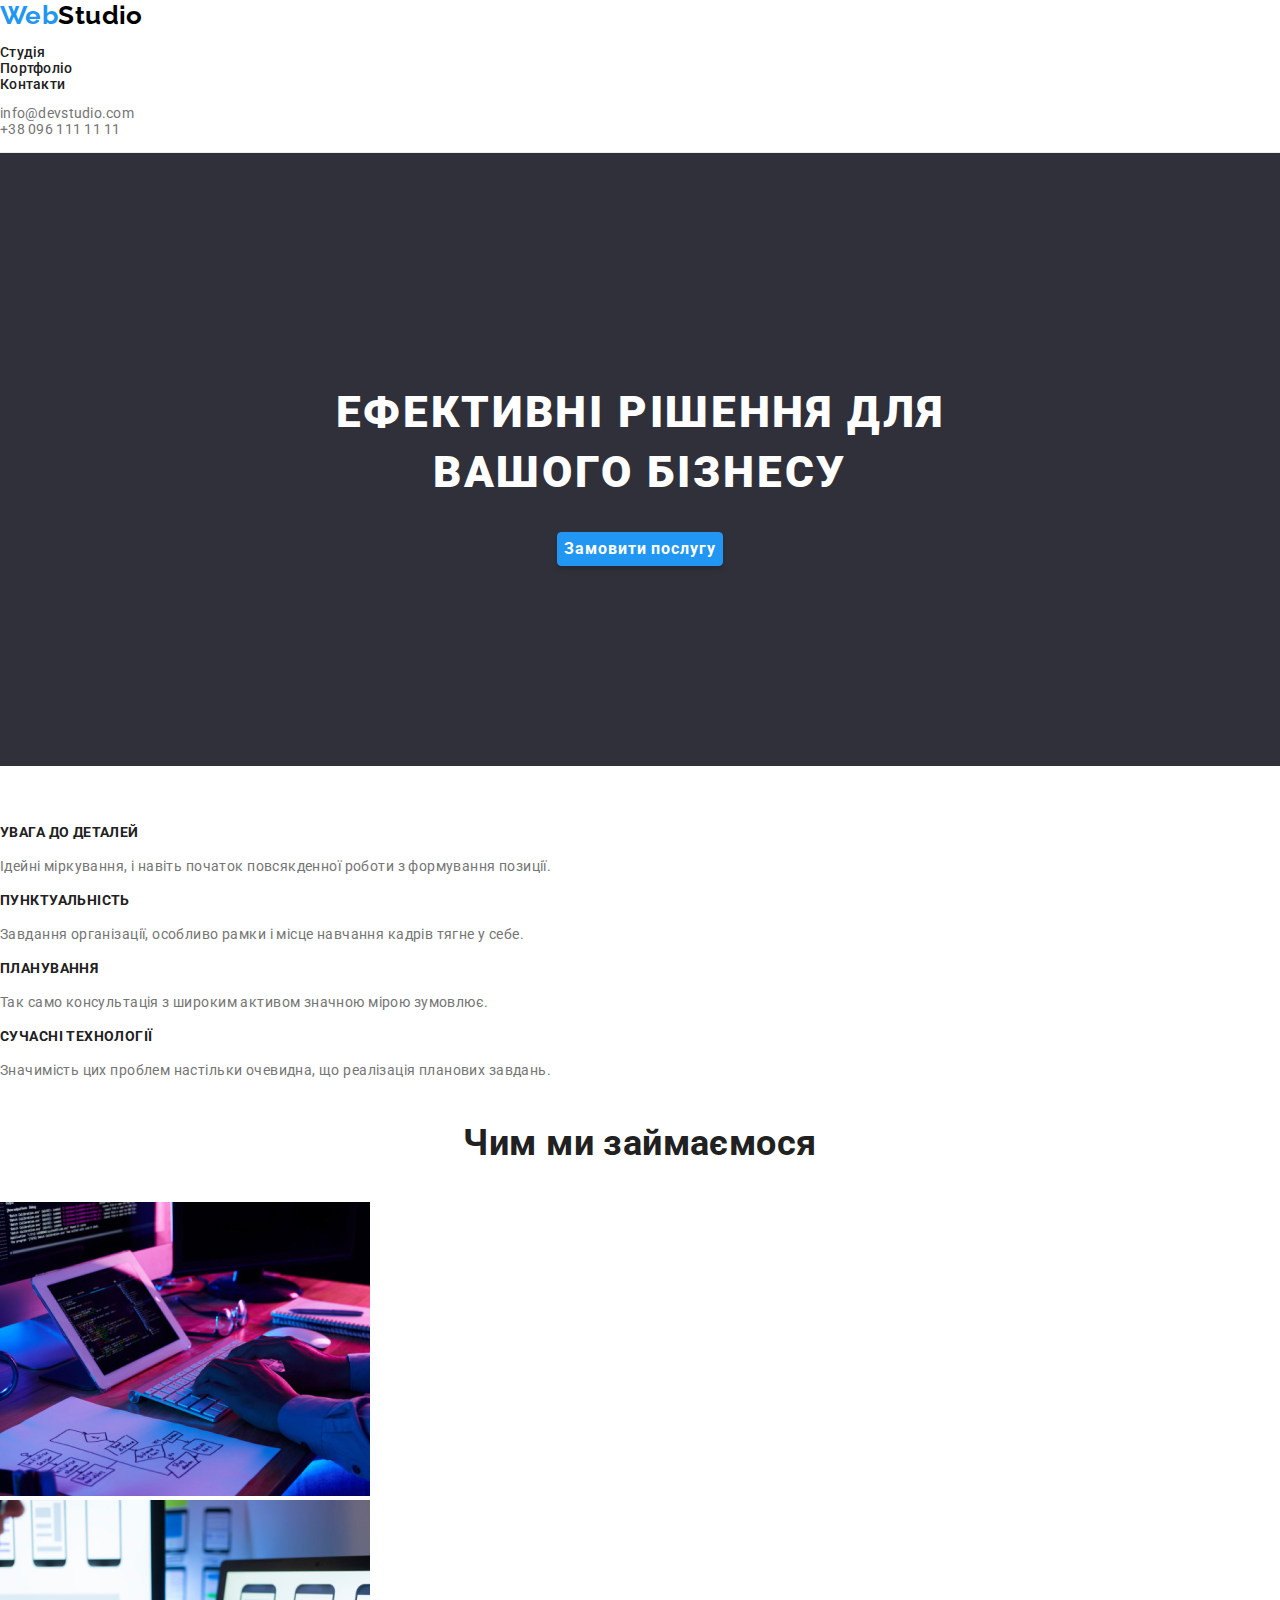
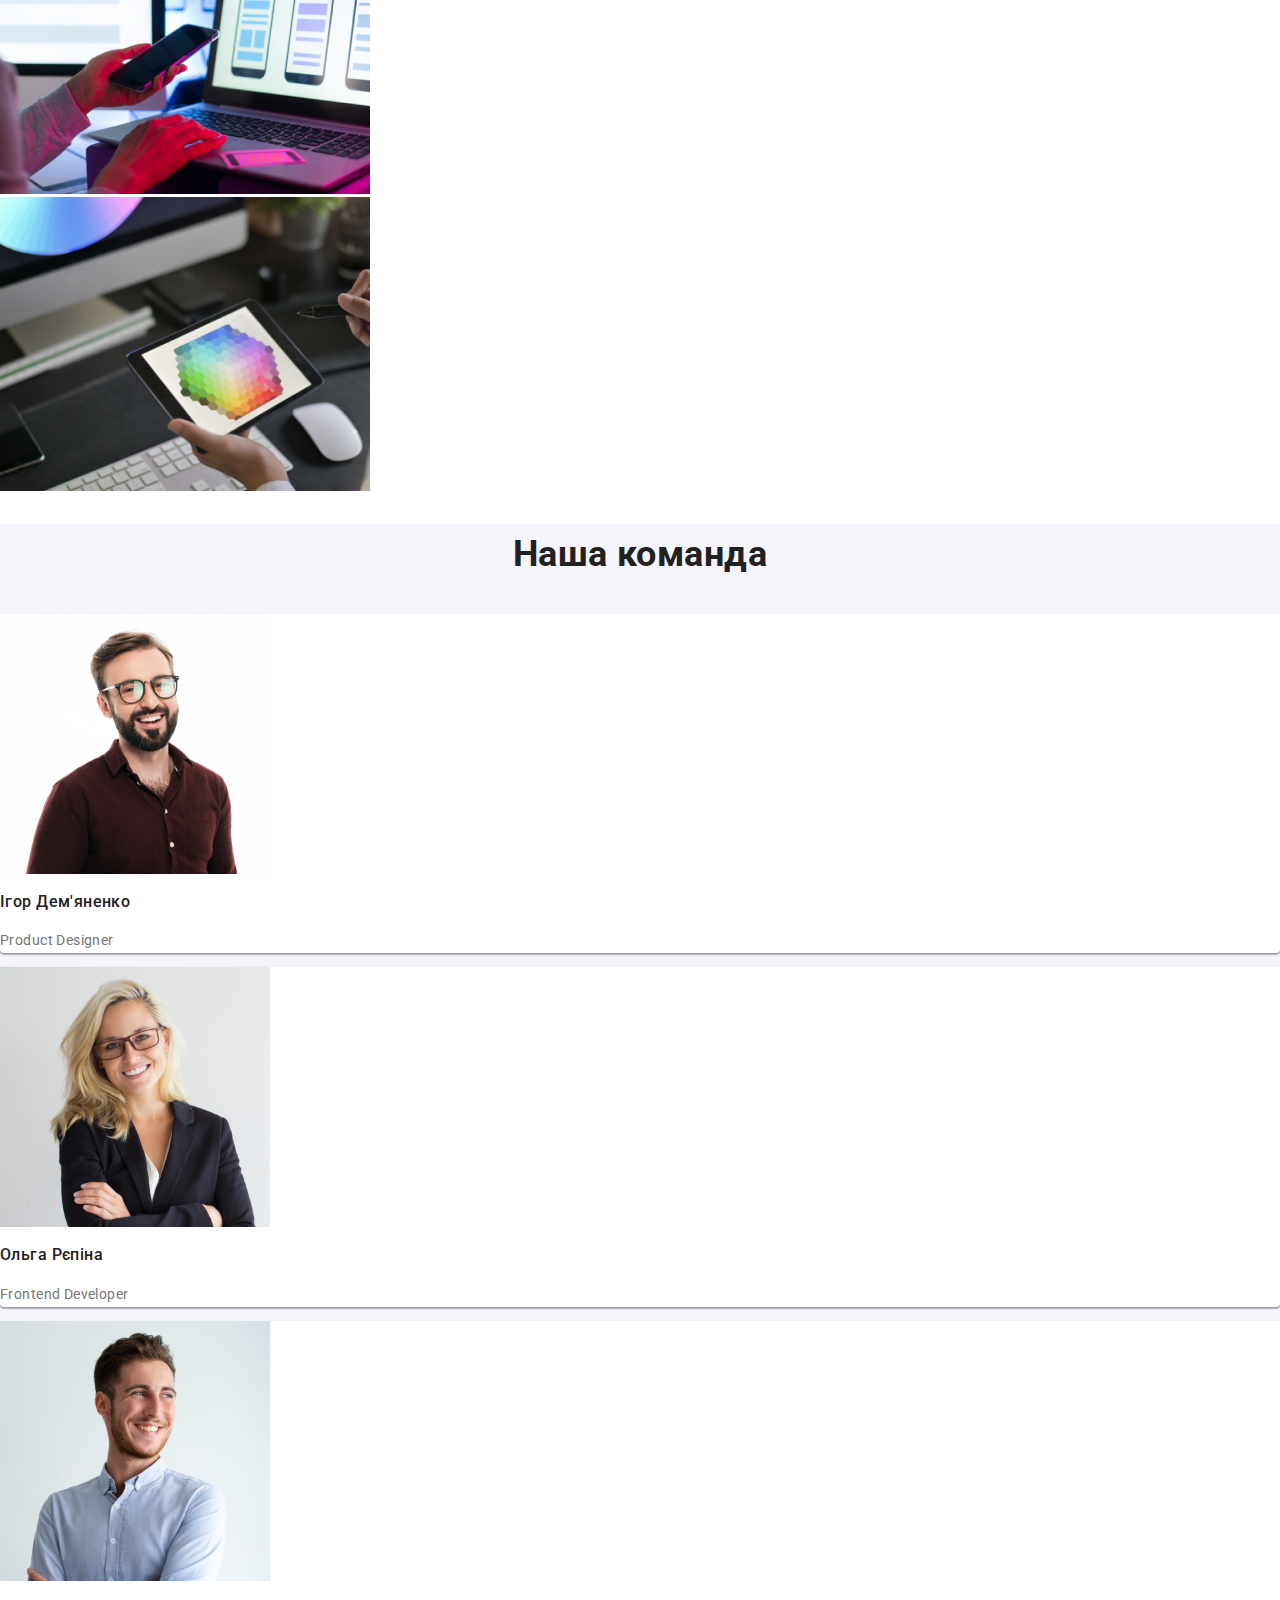
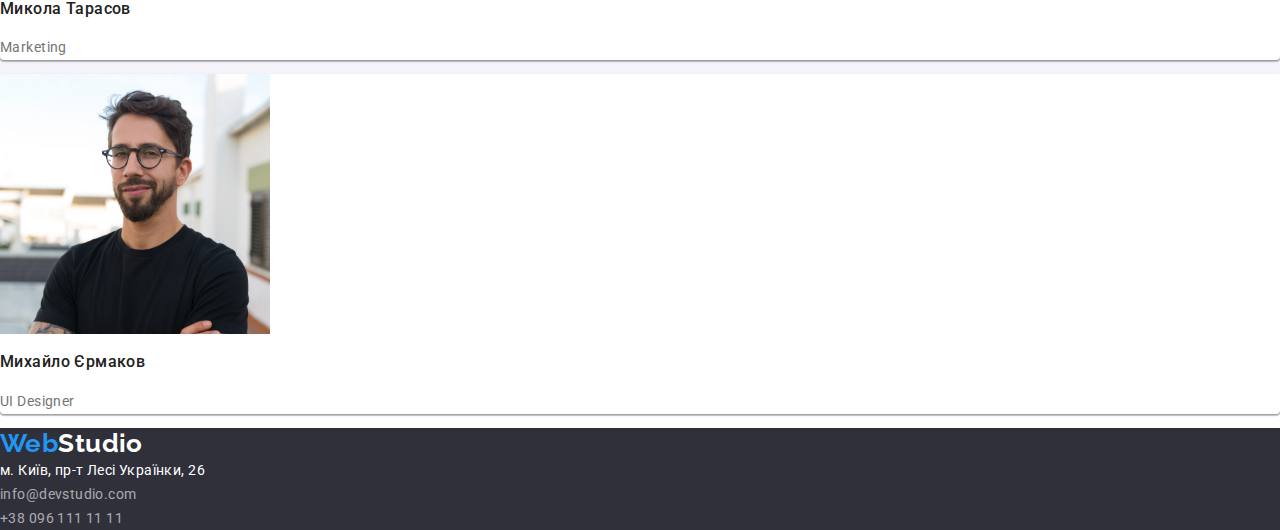
<file: index.html>
<!DOCTYPE html>
<html lang="en">

              <head>
                <meta charset="UTF-8">
                <meta http-equiv="X-UA-Compatible" content="IE=edge">
                       <meta name="viewport" content="width=device-width, initial-scale=1.0">
                       <link rel="stylesheet" href="https://cdnjs.cloudflare.com/ajax/libs/modern-normalize/1.1.0/modern-normalize.min.css">
                       <link rel="preconnect" href="https://fonts.googleapis.com">
                       <meta name="viewport" content="width=device-width, initial-scale=1.0">
                       <link rel="preconnect" href="https://fonts.googleapis.com">
                   <link rel="preconnect" href="https://fonts.gstatic.com" crossorigin="">
                   <link href="https://fonts.googleapis.com/css2?family=Raleway:wght@700&family=Roboto:wght@400;500;700;900&display=swap" rel="stylesheet">
                     
                   
                   <link rel="stylesheet" href="styles/styles.css">
              <title>WebStudio</title>
</head>
<body>
    <!---Навігація-->
  <header class="header">
    
              <nav class="nav">
            <a href="./index.html" class="logo">
                Web<span class="header-span">Studio</span>
            </a>
            <ul class="nav-list">
                <li class="nav-item"><a href="./index.html" class="nav-link">Студія</a></li>
                <li class="nav-item"><a href="./portfolio.html" class="nav-link">Портфоліо</a></li>
                <li class="nav-item"><a href="" class="nav-link">Контакти</a></li>
            </ul>
        
              <ul class="contacts">
               <li class="contacts-item"><a href="mailto:info@devstudio.com" class="contacts-link " target="_blank">info@devstudio.com</a></li>
               <li class="contacts-item"><a href="tel:+380961111111" class="contacts-link ">+38 096 111 11 11</a></li>
        </ul>
           </nav>
 </header>
 <main>
                    <section class="main">
                        <div class="main-container">
                       <h1 class="main-title"> 
                        
                        ЕФЕКТИВНІ  РІШЕННЯ  ДЛЯ  <br> ВАШОГО БІЗНЕСУ        
                    
                    
                    </h1>
            <button class="button" type="button">Замовити послугу</button>
            </div>
                    </section>
                        <section class="benefits">
            <!-- Переваги-->
            <h2 class="hidden"> <span  class="hidden1"> Переваги WebStudio </span> </h2>
            <ul class="benefits-list">
                <li class="benefits-item">
             <h3 class="benefits-title">Увага до деталей</h3>
             <p class="benefits-text">Ідейні міркування, і навіть початок повсякденної роботи з формування позиції.</p>
                </li>
                <li class="benefits-item">
                    <h3 class="benefits-title">Пунктуальність</h3>
                    <p class="benefits-text">Завдання організації, особливо рамки і місце навчання кадрів тягне у себе.
                    </p>
                </li>
                <li class="benefits-item">
      <h3 class="benefits-title">Планування</h3>
          <p class="benefits-text">Так само консультація з широким активом значною мірою зумовлює.</p>
                </li>
                <li class="benefits-item">
             <h3 class="benefits-title">Сучасні технології</h3>
        <p class="benefits-text">Значимість цих проблем настільки очевидна, що реалізація планових завдань. </p>
                </li>
            </ul>
        </section>
        <!--Проекти-->
        <section class="work">
            <h2 class="title">  Чим ми займаємося   </h2> 
            <ul class="works">
         <li class="work-item"><img src="./img/box-1.jpg" alt="планшет, клавіатура, процесс розробки"
                  class="work-img" width="370"></li>
         <li class="work-item"><img src="./img/box-2.jpg" alt="планшет, телефон, процесс розробки"
                 class="work-img" width="370"></li>
        <li class="work-item"><img src="./img/box-3.jpg" alt="планшет, телефон, процесс розробки"
      class="work-img" width="370"></li>
            </ul>
        </section>
        <!--Команда-->
        <section class="team">
            <h2 class="title">       Наша команда         </h2>
            <ul class="team-list">
                <li class="team-item">
             <img src="./img/box-4.jpg" alt="команда" class="team-img" width="270">
         <h3 class="team-title">Ігор Дем'яненко</h3>
        <p class="team-text">Product Designer</p>
                </li>
        <li class="team-item">
        <img src="./img/box-5.jpg" alt="команда" class="team-img" width="270">
     <h3 class="team-title">Ольга Рєпіна</h3>
         <p class="team-text">Frontend Developer</p>
                </li>
                <li class="team-item">
            <img src="./img/box-6.jpg" alt="команда" class="team-img" width="270">
         <h3 class="team-title">Микола Тарасов</h3>
        <p class="team-text">Marketing</p>
                </li>
                <li class="team-item">
        <img src="./img/box-7.jpg" alt="команда" class="team-img" width="270">
          <h3 class="team-title">Михайло Єрмаков</h3>
          <p class="team-text">UI Designer</p>
                </li>
            </ul>
                </section>      
 </main>
           <!--Адреса-->
 <footer class="footer">
        <a href="./index.html" class="logo">
            Web<span class="footer-span">Studio</span>
                  </a>
                 <address class="footer-addr">
            <ul class="footer-list">
                <li class="footer-item">
                    <a  href="https://www.google.com/maps/d/viewer?mid=10uSM3H-mIU3GznYo2szRIEphczw&hl=en_US&ll=50.42732700000001%2C30.538092&z=17"
                        target="_blank" class="footer-address" rel="noreferrer noopener">м. Київ, пр-т Лесі Українки, 26</a>
                </li>
                <li class="footer-item">
                    <a class="footer-link" href="mailto:info@devstudio.com" target="_blank">info@devstudio.com</a>
                </li>
                <li class="footer-item">
                    <a class="footer-link" href="tel:+380961111111">+38 096 111 11 11</a>
                </li>
            </ul>



            </address>
</footer>
</body>

</html>
</file>
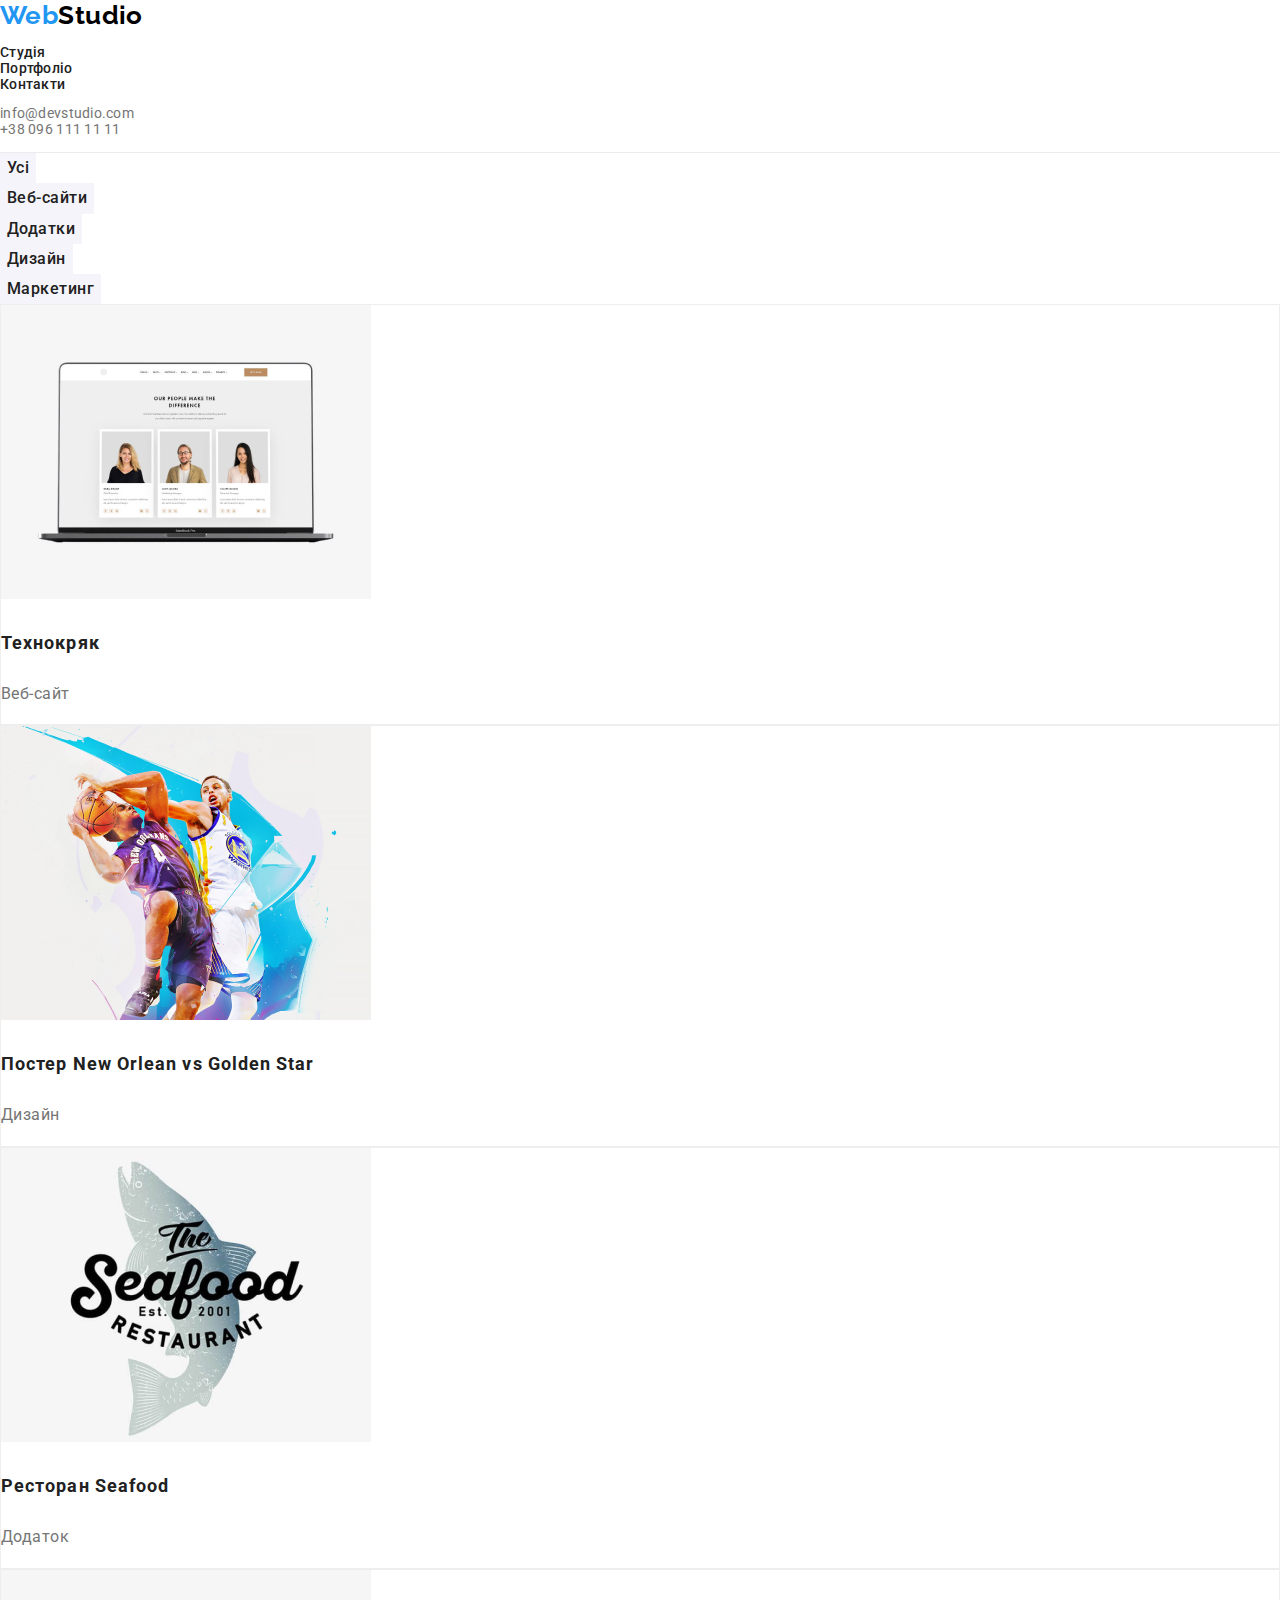
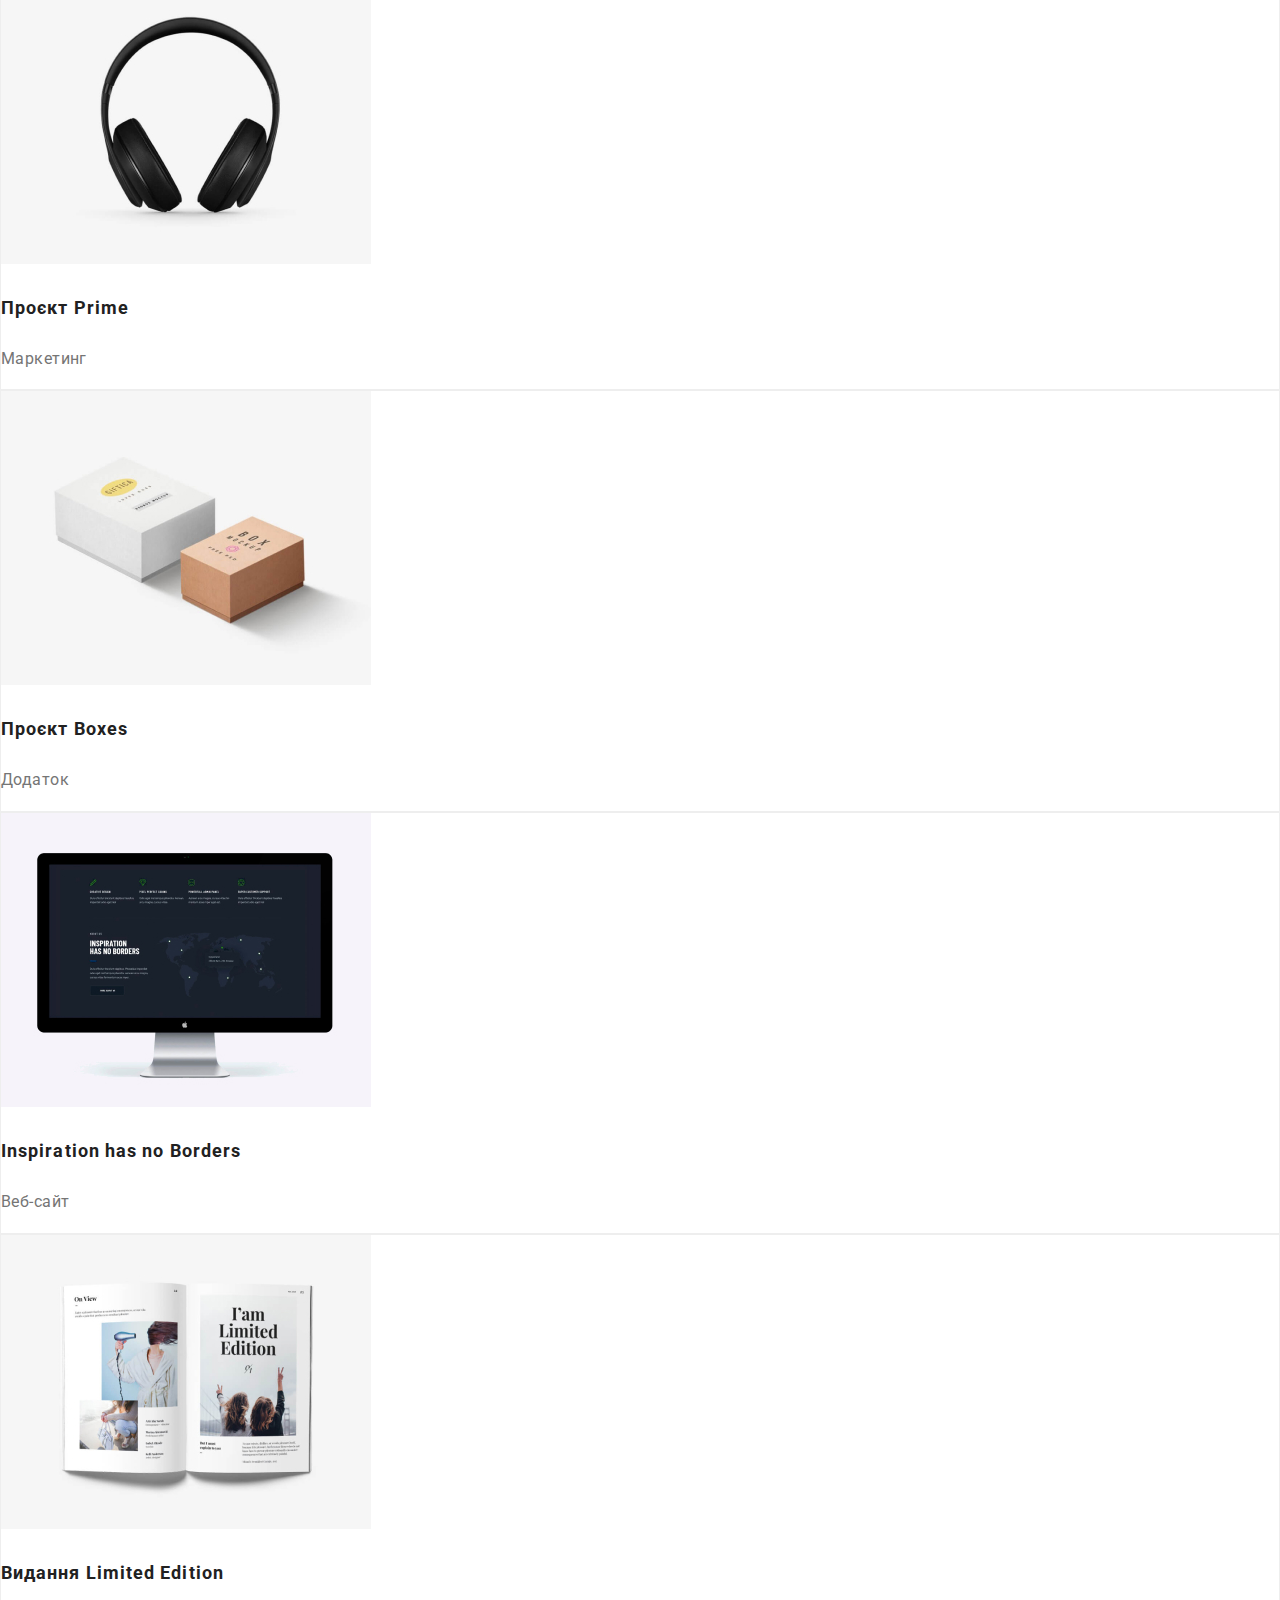
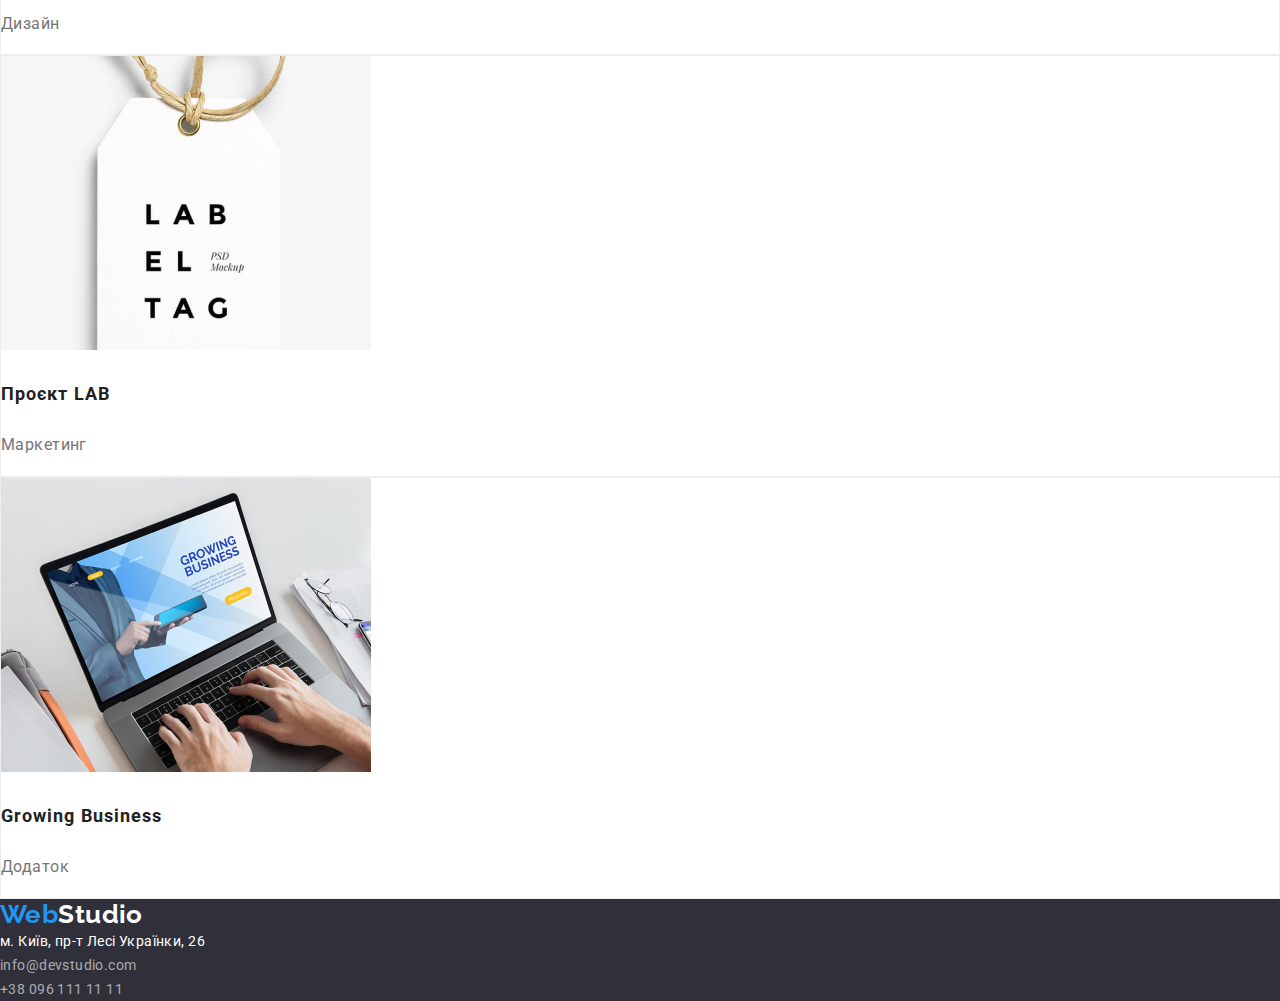
<file: portfolio.html>
<!DOCTYPE html>
<html lang="en">

              <head>
               <meta charset="UTF-8">
            <meta http-equiv="X-UA-Compatible" content="IE=edge">
                   <meta name="viewport" content="width=device-width, initial-scale=1.0">
                   <link rel="stylesheet" href="https://cdnjs.cloudflare.com/ajax/libs/modern-normalize/1.1.0/modern-normalize.min.css">
                   <link rel="preconnect" href="https://fonts.googleapis.com">
                   <meta name="viewport" content="width=device-width, initial-scale=1.0">
                   <link rel="preconnect" href="https://fonts.googleapis.com">
               <link rel="preconnect" href="https://fonts.gstatic.com" crossorigin="">
               <link href="https://fonts.googleapis.com/css2?family=Raleway:wght@700&family=Roboto:wght@400;500;700;900&display=swap" rel="stylesheet">
                 
               
               <link rel="stylesheet" href="styles/styles.css">
              <title>Portfolio</title>
</head>
<body>
    <!---Навігація-->
  <header class="header">
              <nav class="nav">
            <a href="./index.html" class="logo">
                Web<span class="header-span">Studio</span>
            </a>
            <ul class="nav-list">
                <li class="nav-item"><a href="./index.html" class="nav-link">Студія</a></li>
                <li class="nav-item"><a href="./portfolio.html" class="nav-link">Портфоліо</a></li>
                <li class="nav-item"><a href="" class="nav-link">Контакти</a></li>
            </ul>
        </nav>
              <ul class="contacts">
               <li class="contacts-item"><a href="mailto:info@devstudio.com" class="contacts-link " target="_blank">info@devstudio.com</a></li>
               <li class="contacts-item"><a href="tel:+380961111111" class="contacts-link ">+38 096 111 11 11</a></li>
        </ul>
           
 </header>
 <main>
    <section class="galery">
        <h2 class="visually-hidden">Портфоліо WebStudio</h2>
        <ul class="filter">
            <li class="filter-item"><button class="filter-buttn" type="button">
                    Усі
                </button></li>
            <li class="filter-item"><button class="filter-buttn" type="button">
                    Веб-сайти
                </button></li>
            <li class="filter-item"><button class="filter-buttn" type="button">
                    Додатки
                </button></li>
            <li class="filter-item"><button class="filter-buttn" type="button">
                    Дизайн
                </button></li>
            <li class="filter-item"><button class="filter-buttn" type="button">
                    Маркетинг
                </button></li>
        </ul>
        <ul class="galery-list">
            <li class="galery-item">
                <img src="./img/img-01.jpg" alt="ноут" class="galery-img" width="370">
                <h3 class="galery-title">
                    Технокряк
                </h3>
                <p class="galery-text">
                    Веб-сайт
                </p>
            </li>
            <li class="galery-item">
                <img src="./img/img-02.jpg" alt="постер баскетбольної гри" class="galery-img"
                    width="370">
                <h3 class="galery-title">
                    Постер <span lang="en">New Orlean vs Golden Star</span>
                </h3>
                <p class="galery-text">
                    Дизайн
                </p>
            </li>
            <li class="galery-item">
                <img src="./img/img-03.jpg" alt="логотип ресторана" class="galery-img" width="370">
                <h3 class="galery-title">
                    Ресторан Seafood
                </h3>
                <p class="galery-text">
                    Додаток
                </p>
            </li>
            <li class="galery-item">
                <img src="./img/img-04.jpg" alt="навушники" class="galery-img" width="370">
                <h3 class="galery-title">
                    Проєкт Prime
                </h3>
                <p class="galery-text">
                    Маркетинг
                </p>
            </li>
            <li class="galery-item">
                <img src="./img/img-05.jpg" alt="дві коробки" class="galery-img" width="370">
                <h3 class="galery-title">
                    Проєкт Boxes
                </h3>
                <p class="galery-text">
                    Додаток
                </p>
            </li>
            <li class="galery-item">
                <img src="./img/img-06.jpg" alt="ноутбук" class="galery-img" width="370">
                <h3 class="galery-title" lang="en">
                    Inspiration has no Borders
                </h3>
                <p class="galery-text">
                    Веб-сайт
                </p>
            </li>
            <li class="galery-item">
                <img src="./img/img-07.jpg" alt="газета" class="galery-img" width="370">
                <h3 class="galery-title">
                    Видання Limited Edition
                </h3>
                <p class="galery-text">
                    Дизайн
                </p>
            </li>
            <li class="galery-item">
                <img src="./img/img-08.jpg" alt="логотип компанії" class="galery-img" width="370">
                <h3 class="galery-title">
                    Проєкт LAB
                </h3>
                <p class="galery-text">
                    Маркетинг
                </p>
            </li>
            <li class="galery-item">
                <img src="./img/img-09.jpg" alt="ноутбук" class="galery-img" width="370">
                <h3 class="galery-title" lang="en">
                    Growing Business
                </h3>
                <p class="galery-text">
                    Додаток
                </p>
            </li>
        </ul>
    </section>
</main>
           <!--Адреса-->
 <footer class="footer">
        <a href="./index.html" class="logo">
            Web<span class="footer-span">Studio</span>
                  </a>
                 <address class="footer-addr">
            <ul class="footer-list">
                <li class="footer-item">
                    <a  href="https://www.google.com/maps/d/viewer?mid=10uSM3H-mIU3GznYo2szRIEphczw&hl=en_US&ll=50.42732700000001%2C30.538092&z=17"
                        target="_blank" class="footer-address" rel="noreferrer noopener">м. Київ, пр-т Лесі Українки, 26</a>
                </li>
                <li class="footer-item">
                    <a class="footer-link" href="mailto:info@devstudio.com" target="_blank">info@devstudio.com</a>
                </li>
                <li class="footer-item">
                    <a class="footer-link" href="tel:+380961111111">+38 096 111 11 11</a>
                </li>
            </ul>



            </address>
</footer>
</body>

</html>
</file>
<file: styles/styles.css>
:root {
    --color-heading: #212121;
    --color-text: #757575;
    --color-address: rgba(255, 255, 255, 0.6);
    --color-hover: #2196f3;
    --color-hover-hero-btn: #188ce8;
    --color-logo: #000;
    --color-hero: #fff;
    --color-border: #ececec;
    --color-border-secondary: #eeeeee;
    --bg-color-footer: #2f303a;
    --bg-color-team: #f5f4fa;
    --font-family-logo: 'Raleway', Arial, Helvetica, sans-serif;
    --font-family-brand: 'Roboto', Arial, Helvetica, sans-serif;
  }
  
  /* Основні */
  
  body {
    color: var(--color-text);
    font-family: "Roboto", sans-serif;
    font-size: 14px;
    letter-spacing: 0.03em;
  }
  .body,
  ul,
  .p,
  .h1,
  .h2,
  .h3 {
    padding: 0;
    margin: 0;
    
  }
  .main {
  text-align: center;
  }
.main 
{
  
  background-color: var(--bg-color-footer);
}

  .main-title
  {   font-weight: 900;
    font-size: 44px;
    line-height: 1.36;
    letter-spacing: 0.06em;
    text-transform: uppercase;
   color: #FFFFFF;
  }

  .main-container
  {padding-top: 200px;
    padding-bottom: 200px;
  }

  a {
    text-decoration: none;
  }
  ul {
    list-style: none;
  }
  .visually-hidden {
    position: absolute;
    width: 1px;
    height: 1px;
    margin: -1px;
    border: 0;
    padding: 0;
    white-space: nowrap;
    clip-path: inset(100%);
    clip: rect(0 0 0 0);
    overflow: hidden;
  }
  /* HEADER */
  .header {
    border-bottom: 1px solid var(--color-border);
    
  }
  .logo {
    color: var(--color-hover);
    font-family: var(--font-family-logo);
    font-weight: 700;
    font-size: 26px;
    line-height: 1.19;
  }
  .header-span {
    color: var(--color-logo);
  }
  .nav-link 
    {
    color: var(--color-heading);
    font-weight: 500;
    font-size: 14px;
    line-height: 16px;
    letter-spacing: 0.02em;
  }
  .contacts-link {
    color: var(--color-heading);

    letter-spacing: 0.02em;
    color: var(--color-text);
  }
  
  .contacts-link:hover,
  .contacts-link:focus
   {
    color: var(--color-hover);
  }

  .contacts
  {
    padding-top: 13px;
    padding-bottom: 15px;
    font-family: "Roboto";
    font-size: normal;

  }

  .nav-list
  { padding-top: 13px;
    font-family: "Roboto";
    font-size: normal;
  }
  
  .nav-link:hover,
  .nav-link:focus
   {
    color: var(--color-hover);
  
  }
  
  /* HERO */
  .hero {
    color: var(--color-hero);
    background-color: var(--bg-color-footer);
    text-align: center;
    letter-spacing: 0.06em;
  }
  .hero-title {
    font-weight: 900;
    font-size: 44px;
    line-height: 1.36;
    text-transform: uppercase;
  }
  .button {
    color: var(--color-hero);
    background-color: var(--color-hover);
    font-family: var(--font-family-brand);
    font-weight: 700;
    font-size: 16px;
    line-height: 1.88;
    letter-spacing: 0.06em;
    cursor: pointer;
    box-shadow: 0px 4px 4px rgba(0, 0, 0, 0.15);
    border: 1px solid var(--color-hover);
    border-radius: 4px;
   
  }
  .button:hover {
    background: var(--color-hover-hero-btn);
    box-shadow: 0px 4px 4px rgba(0, 0, 0, 0.15);
  }
  
  /* BENEFITS */
  
  .benefits-title {
    color: var(--color-heading);
    font-weight: 700;
    font-size: 14px;
    line-height: 1.14;
    text-transform: uppercase;
  }
  .benefits-text {
    line-height: 1.71;
   color: var(--color-text);
  }
  
  /* WORK */
  .title {
    color: var(--color-heading);
    font-weight: 700;
    font-size: 36px;
    line-height: 1.67;
    text-align: center;

  }
  
  .hidden1
  {font-size: 0;
  
  }
  
  /* TEAM */
  
  .team {
    background-color: var(--bg-color-team);
  }
  .team-item {
    background: #ffffff;
    box-shadow: 0px 1px 3px rgba(0, 0, 0, 0.12), 0px 1px 1px rgba(0, 0, 0, 0.14),
      0px 2px 1px rgba(0, 0, 0, 0.2);
    border-radius: 0px 0px 4px 4px;
  }
  
  
  .team-text{
    font-size: 17px;
    line-height: 1.19;
  }
  .team-title {
    color: var(--color-heading);
    font-weight: 500;
    font-family: 'Roboto';
    font-size: 16px;
  }
  

  .team-text{
    font-size: 14px;
    line-height: 1.86;
    font-family: 'Roboto';
   color: var(--color-text);

  }
  /* GALERY */
  .galery
  {font-family: 'Roboto';
   

    font-size: 16px;
    line-height: 1.62;
    border-radius: 4px;
    cursor: pointer;

  }


  .filter-buttn {
    color: var(--color-heading);
    font-family: var(--font-family-brand);
    font-weight: 500;
    font-size: 16px;
    line-height: 1.63;
    text-align: center;
    letter-spacing: 0.03em;
    background-color: var(--bg-color-team);
    border: 1px solid var(--bg-color-team);
    cursor: pointer;
  }
  .filter-buttn:hover,
  .filter-buttn:focus {
    color: var(--color-hero);
    background-color: var(--color-hover);
    
  }
  
  .galery-item {
    border: 1px solid var(--color-border-secondary);
  }
  .galery-title {
    color: var(--color-heading);
    font-weight: 700;
    font-size: 18px;
    line-height: 2;
    letter-spacing: 0.06em;
    font-family: 'Roboto';
  }
  .galery-text {
    font-size: 16px;
    line-height: 1.86;
    font-family: 'Roboto';
   color: var(--color-text);
  }
  
  /* FOOTER */
  .footer {
    background-color: var(--bg-color-footer);
  }
  .footer-span {
    color: var(--color-hero);
  }
  .footer-link {
    color: var(--color-address);
    font-size: 14px;
    font-style: normal;
    line-height: 1.71;
    
  }
  .link-white{
    color: var(--color-hero);
  }
  .footer-link:hover,
  .footer-link:focus {
    color: var(--color-hero);
  }
  
  .footer-address
  {
    color: #FFFFFF;
    font-size: 14px;
    font-style: normal;
    line-height: 1.71;
  }
</file>
